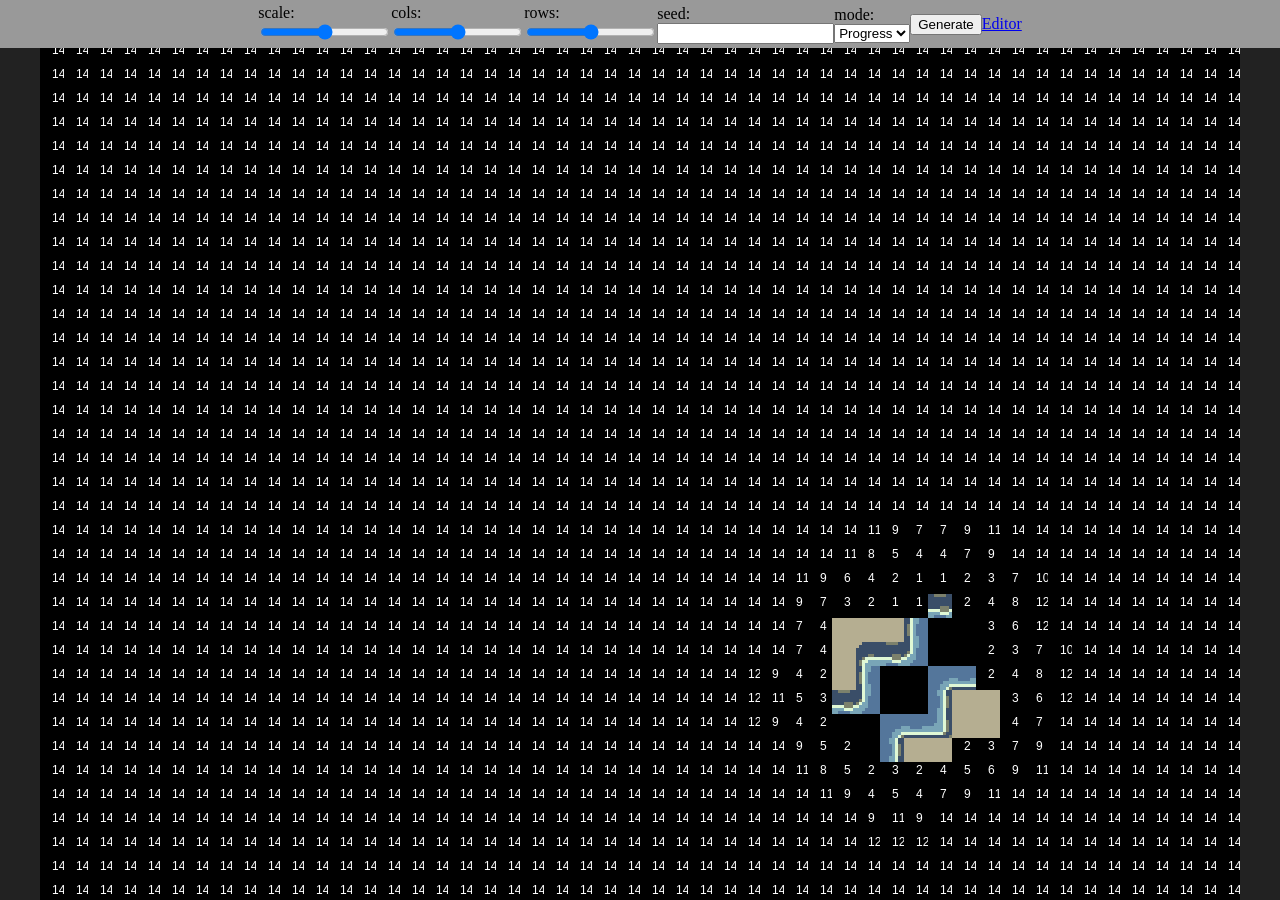
<file: index.html>
<!DOCTYPE html>
<html lang="en">
<head>
    <meta charset="UTF-8">
    <meta name="viewport" content="width=device-width, initial-scale=1.0">
    <title>Generator</title>
    <link rel="stylesheet" href="index.css">
</head>
<body>
    <div class="top">
        <div>
            <div>scale: </div><div id="scale-value"></div><div><input type="range" id="scale" name="scale" min="1" max="2" step="0.1"></div>
        </div>
        <div>
            <div>cols: </div><div id="cols-value"></div><div><input type="range" id="cols" name="columns" min="20" max="50" step="5"></div>
        </div>
        <div>
            <div>rows: </div><div id="rows-value"></div><div><input type="range" id="rows" name="rows" min="20" max="50" step="5"></div>
        </div>
        <div>
            <div>seed: </div><div id="seed-value"></div><div><input type="text" id="seed" name="seed"></div>
        </div>
        <div>
            <div>mode: </div><div id="seed-value"></div><div>
                <select name="render-mode" id="render-mode">
                    <option value="progress" selected>Progress</option>
                    <option value="full">Full</option>
                </select>
            </div>
        </div>
        <div>
            <div><button id="generate">Generate</button></div>
        </div>
        <div>
            <div><a href="editor.html">Editor</a></div>
        </div>
    </div>

    <div class="generator-content">
        <canvas></canvas>
    </div>

    <script src="seedrandom.min.js"></script>
    <script src="generator.js"></script>
</body>
</html>
</file>
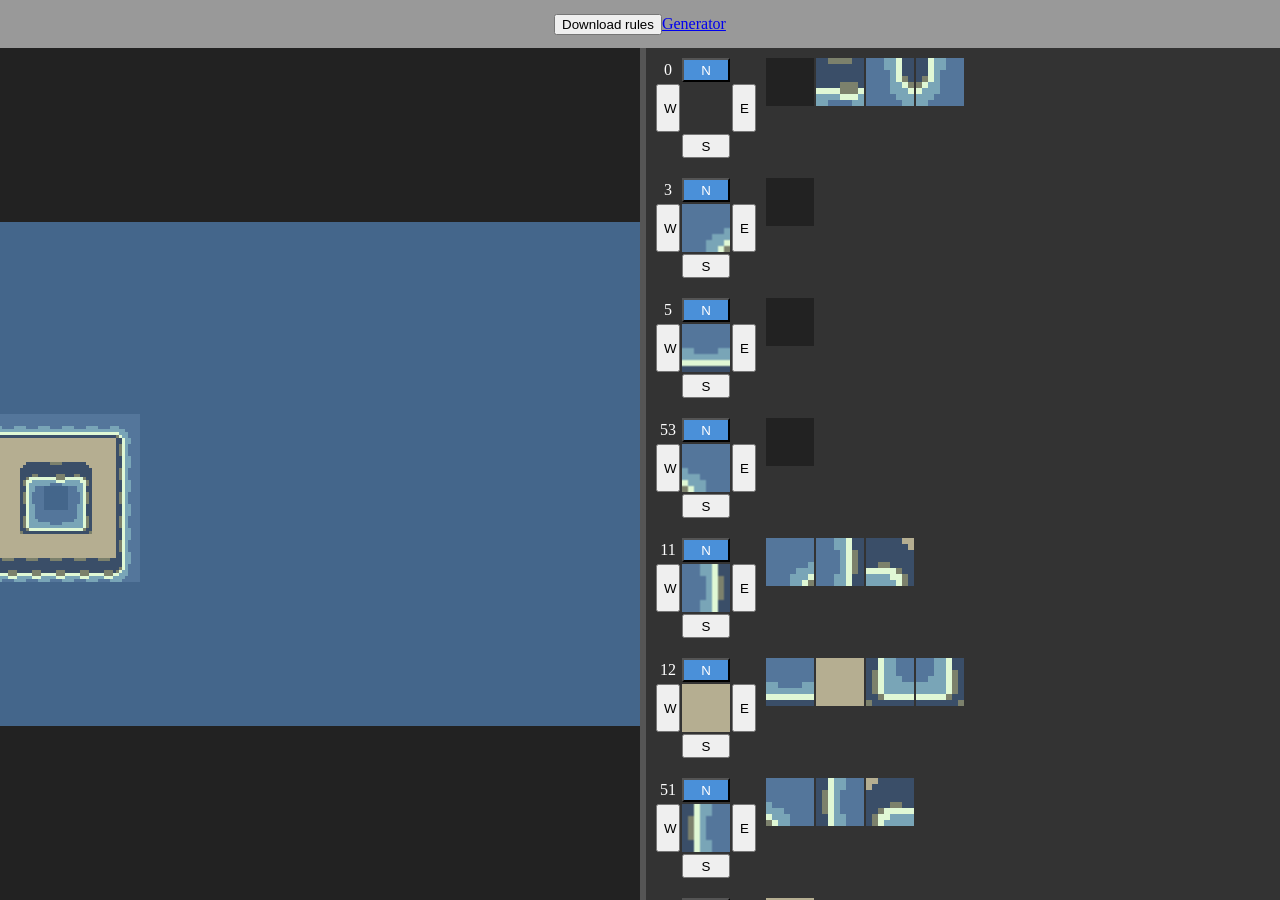
<file: editor.html>
<!DOCTYPE html>
<html lang="en">
<head>
    <meta charset="UTF-8">
    <meta name="viewport" content="width=device-width, initial-scale=1.0">
    <title>Data</title>
    <link rel="stylesheet" href="index.css">
</head>
<body>
    <div class="top">
        <div>
            <div><button id="download-rules">Download rules</button></div>
        </div>
        <div>
            <div><a href="index.html">Generator</a></div>
        </div>
    </div>

    <div class="editor-content">
        <div class="pane pane-left">
            <canvas></canvas>
        </div>
        <div class="gutter"></div>
        <div class="pane pane-right">
        </div>
    </div>

    <script src="seedrandom.min.js"></script>
    <script src="editor.js"></script>
</body>
</html>
</file>
<file: index.css>
html {
    margin: 0;
    padding: 0;
    width: 100svw;
    height: 100svh;
    background-color: #222;
    overflow: hidden;
}

body {
    margin: 0;
    padding: 0;
    display: flex;
    flex-direction: column;
    justify-content: flex-start;
    align-items: stretch;
    width: 100svw;
    height: 100svh;
    background-color: #222;
    overflow: hidden;
}

canvas {
    background-color: #000;
    width: 100px;
}

.top {
    position: static;
    flex: 0 0 48px;
    height: 48px;
    width: 100%;
    background-color: #999;
    display: flex;
    justify-content: center;
    align-items: center;
}

.editor-content {
    flex: 1 1 auto;
    display: flex;
    flex-direction: row;
    min-height: 0;
    width: 100%;
}

.editor-content .pane {
    overflow: auto;
}

.editor-content .pane-left {
    flex: 0 0 50%;
    display: flex;
    justify-content: center;
    align-items: center;
}

.editor-content .pane-right {
    flex: 1 1 auto;
    background-color: #333;
}

.editor-content .gutter {
    flex: 0 0 6px;
    cursor: col-resize;
    background-color: #555;
}

.editor-content .pane-right > div {
    padding: 10px;
    display: flex;
    gap: 10px;
}

.grid {
    display: grid;
    grid-template-columns: repeat(3, auto);
    grid-template-rows: repeat(3, auto);
    grid-template-areas:
        ".    n     ."
        "w    thumb e"
        ".    s     .";
    justify-items: center;
    align-items: center;
    gap: 2px;
}

.grid .thumb  { grid-area: thumb; }
/* --thumb-w & --thumb-w set in js */
.grid .dir-n, .grid .dir-s { box-sizing: border-box; width: var(--thumb-w); height: calc(var(--thumb-w) / 2); min-height: 0; }
.grid .dir-e, .grid .dir-w { box-sizing: border-box; height: var(--thumb-h); width: calc(var(--thumb-h) / 2); min-width: 0; }
.grid .dir-n  { grid-area: n; }
.grid .dir-e  { grid-area: e; }
.grid .dir-s  { grid-area: s; }
.grid .dir-w  { grid-area: w; }

.grid .gid {
    color: #fff;
}

.grid button.active {
    background-color: #4a90d9;
    color: #fff;
}

.side-content {
    display: flex;
    flex-wrap: wrap;
    gap: 2px;
}

.tile-thumb {
    background-repeat: no-repeat;
    image-rendering: pixelated;
    background-color: #222;
}

.generator-content {
    flex: 1 1 auto;
    display: flex;
    justify-content: center;
    align-items: center;
    min-height: 0;
    width: 100%;
    overflow: auto;
}
</file>
